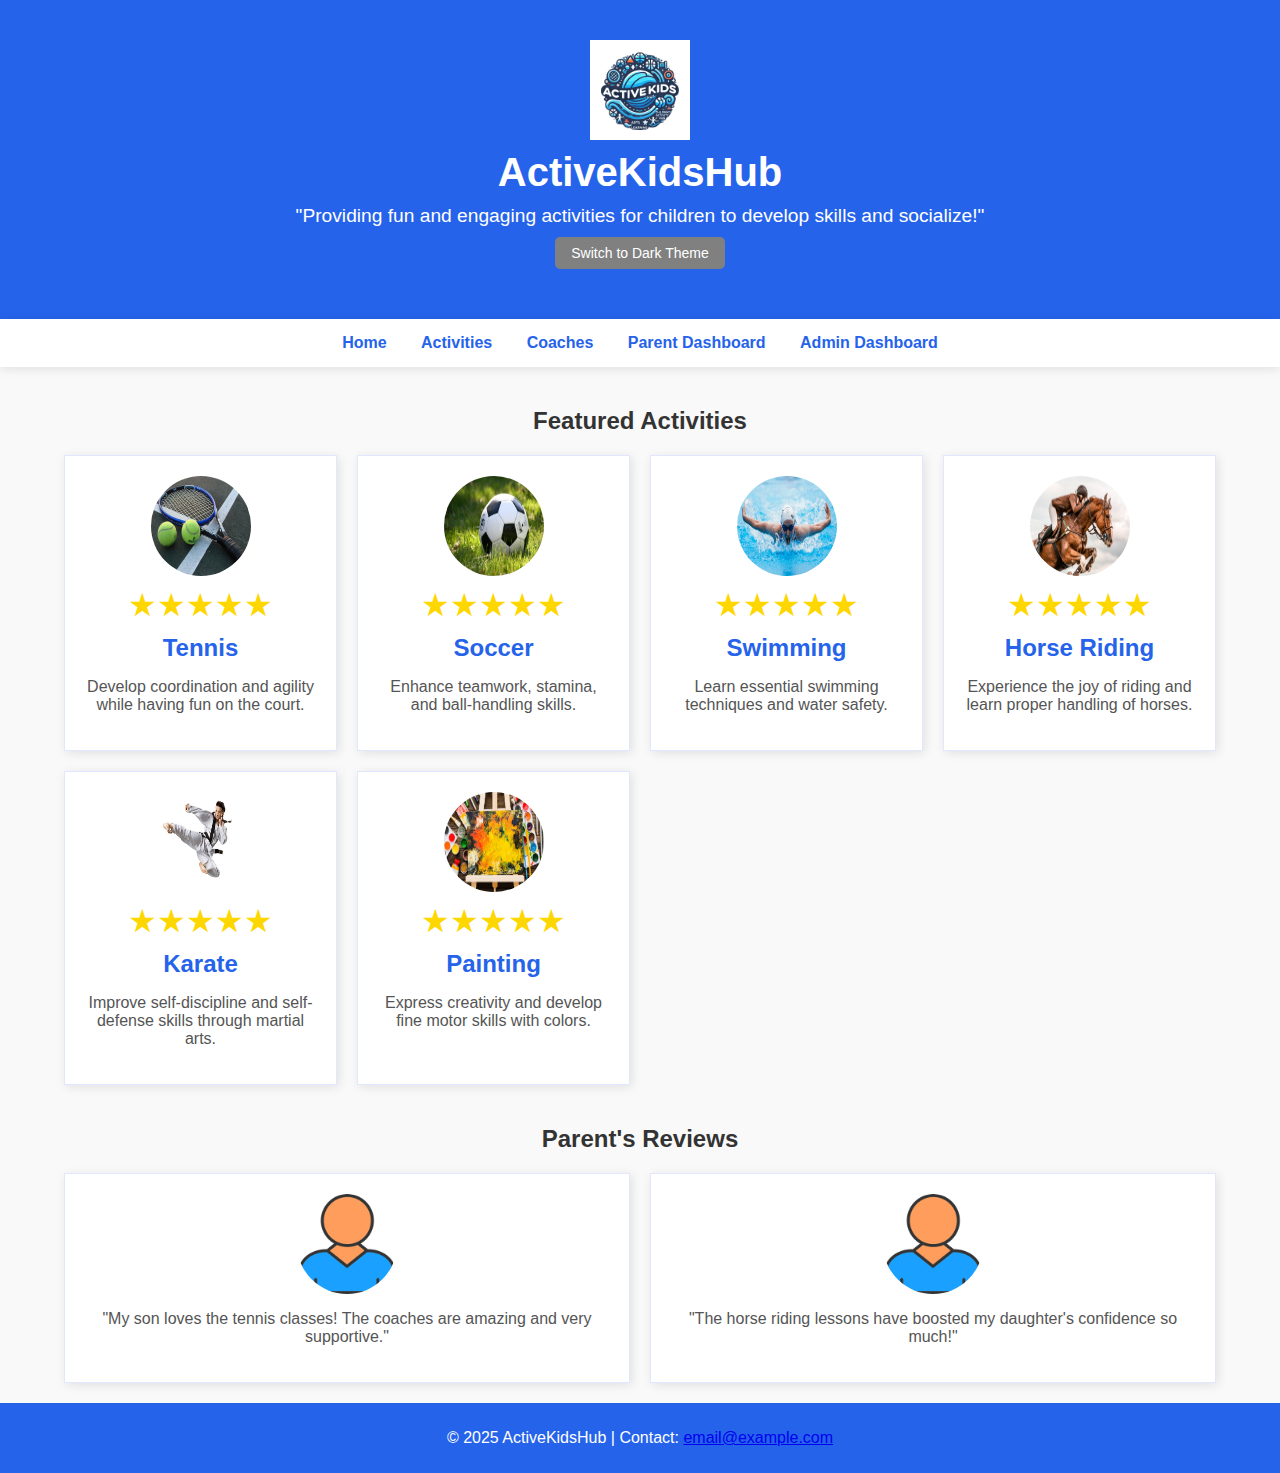
<file: index.html>
<!DOCTYPE>
<html >
<head>
    <meta charset="UTF-8">
    <meta name="viewport" content="width=device-width, initial-scale=1.0">
    <title>ActiveKidsHub</title>
   <link rel="stylesheet" href="styles.css">
</head>
<body>
    <div class="header">
        <img src="logo.png" alt="ActiveKidsHub Logo">
        <h1>ActiveKidsHub</h1>
        <p>"Providing fun and engaging activities for children to develop skills and socialize!"</p>
		<button id="themebutton"  onclick="toggleTheme()">Customize Theme</button>
    </div>

    <div class= "nav">
            
                <a href="index.html">Home</a>
                <a href="activites.html">Activities</a>
                <a href="coaches.html">Coaches</a>
                <a href="parent dashboard.html">Parent Dashboard</a>
                <a href="administrator.html">Admin Dashboard</a>
            
        </div>
    <div class="container">
        <section class="activities-i">
            <h2>Featured Activities</h2>
            <div class="grid">
                <div class="card">
                    <img src="tennis.jpg" alt="Tennis">
                    <div class="stars">★★★★★</div>
                    <h3>Tennis</h3>
                    <p>Develop coordination and agility while having fun on the court.</p>
                </div>
                <div class="card">
                    <img src="soccer.jpg" alt="Soccer">
                    <div class="stars">★★★★★</div>
                    <h3>Soccer</h3>
                    <p>Enhance teamwork, stamina, and ball-handling skills.</p>
                </div>
                <div class="card">
                    <img src="swimming.jpg" alt="Swimming">
                    <div class="stars">★★★★★</div>
                    <h3>Swimming</h3>
                    <p>Learn essential swimming techniques and water safety.</p>
                </div>
                <div class="card">
                    <img src="horse_riding.jpg" alt="Horse Riding">
                    <div class="stars">★★★★★</div>
                    <h3>Horse Riding</h3>
                    <p>Experience the joy of riding and learn proper handling of horses.</p>
                </div>
                <div class="card">
                    <img src="karate.jpg" alt="Karate">
                    <div class="stars">★★★★★</div>
                    <h3>Karate</h3>
                    <p>Improve self-discipline and self-defense skills through martial arts.</p>
                </div>
                <div class="card">
                    <img src="painting.jpg" alt="Painting">
                    <div class="stars">★★★★★</div>
                    <h3>Painting</h3>
                    <p>Express creativity and develop fine motor skills with colors.</p>
                </div>
            </div>
        </section>
        
        <section class="reviews">
            <h2>Parent's Reviews</h2>
            <div class="grid">
                <div class="card">
                    <img src="parent1.png" alt="Parent Review 1">
                    <p>"My son loves the tennis classes! The coaches are amazing and very supportive."</p>
                </div>
                <div class="card">
                    <img src="parent1.png" alt="Parent Review 2">
                    <p>"The horse riding lessons have boosted my daughter's confidence so much!"</p>
                </div>
            </div>
        </section>
    </div>
    
   <footer>
        <p>&copy; 2025 ActiveKidsHub | Contact: <a href="mailto:email@example.com">email@example.com</a></p>
    </footer>
<script src="home.js"></script>
<script src="theme.js" defer></script>
</body>
</html>
</file>
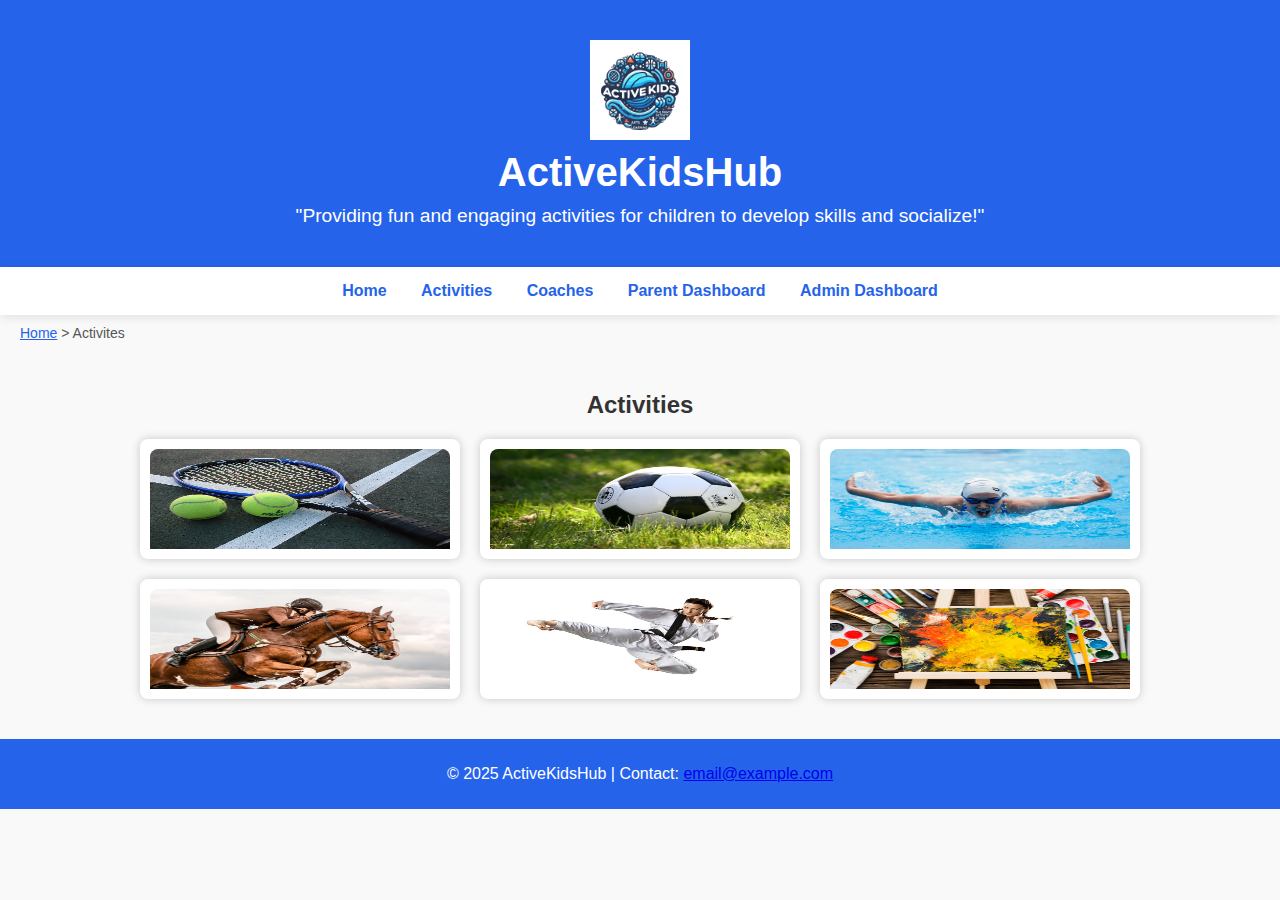
<file: activites.html>
<!DOCTYPE>
<html>
<head>
    <meta charset="UTF-8">
    <meta name="viewport" content="width=device-width, initial-scale=1.0">
    <title>Activities</title>
    <link rel="stylesheet" href="styles.css">
</head>
<body>
<script src="theme.js"></script>
    <div class="header">
	<img src="logo.png" alt="logo" , width= 120xp, highet= 120xp>
        <h1>ActiveKidsHub</h1>
		<p>"Providing fun and engaging activities for children to develop skills and socialize!"</p>
		</div>
        <div class= "nav">
            
                <a href="index.html" accesskey="h" title="Alt+H">Home</a>
                <a href="activites.html" accesskey="a" title="Alt+A">Activities</a>
                <a href="coaches.html" accesskey="c" title="Alt+C">Coaches</a>
                <a href="parent dashboard.html" accesskey="p" title="Alt+P">Parent Dashboard</a>
                <a href="administrator.html" accesskey="m" title="Alt+M" >Admin Dashboard</a>
            
        </div>
  
  <div class="breadcrumb">
        <a href="index.html">Home</a> > Activites
    </div>
    
    
    <main>
        <h2>Activities</h2>
        <div class="activities-container">
            <div class="activity" id="tennis">
			    <img src="tennis.jpg" alt="Tennis" class="activity-img">
                <div class="activity-info">
                    <h3>Tennis</h3>
					<p><strong>prerequirement:</strong> none.</p>
                    <p><strong>age:</strong> 8-12 years old</p>
                    <p><strong>skill level:</strong> beginner </p>
					<p><strong>objectives:</strong> improve agility, coordination, and basic tennis techniques.</p>
                    <p><strong>Description:</strong> Learn the basics of tennis and improve hand-eye coordination.</p>
                    <p><strong>Schedule:</strong> Sunday & Wednesday, 4:00 PM - 5:00 PM</p>
                    <p><strong>Coach:</strong> Ahmed Mohammed</p>
                </div>
            </div>
            <div class="activity" id="soccer">
			<img src="soccer.jpg" alt="Soccer" class="activity-img">
                <div class="activity-info">
                    <h3>Soccer</h3>
					<p><strong>prerequirement:</strong> basic running skills.</p>
                    <p><strong>age:</strong> 5-14 years old</p>
                    <p><strong>skill level:</strong> all levels </p>
					<p><strong>objectives:</strong> Develop stamina, ball control, and team coordination.</p>
                    <p><strong>Description:</strong> Develop teamwork and soccer skills in a fun environment.</p>
                    <p><strong>Schedule:</strong> Monday & Wednesday, 5:00 PM - 6:00 PM</p>
                    <p><strong>Coach:</strong> Abdullah Al-Mutairi</p>
                </div>
            </div>
            <div class="activity" id="swimming">
			<img src="swimming.jpg" alt="Swimming" class="activity-img">
                <div class="activity-info">
                    <h3>Swimming</h3>
					<p><strong>prerequirement:</strong> none.</p>
                    <p><strong>age:</strong> all levels</p>
                    <p><strong>skill level:</strong> all levels </p>
					<p><strong>objectives:</strong>  Enhance swimming endurance, technique, and confidence in water.</p>
                    <p><strong>Description:</strong> Learn to swim and improve water confidence and safety skills.</p>
                    <p><strong>Schedule:</strong> Tuesday & Thursday, 3:00 PM - 4:00 PM</p>
                    <p><strong>Coach:</strong> Khaled Abdulaziz</p>
                </div>
            </div>
            <div class="activity" id="horse-riding">
		    <img src="horse_riding.jpg" alt="Horse-riding" class="activity-img">
                <div class="activity-info">
                    <h3>Horse Riding</h3>
					<p><strong>prerequirement:</strong> none.</p>
                    <p><strong>age:</strong> 8+</p>
                    <p><strong>skill level:</strong> beginner </p>
					<p><strong>objectives:</strong>  E Improve balance, confidence, and horse-riding skills..</p>
                    <p><strong>Description:</strong> Experience horse riding and learn basic riding techniques.</p>
                    <p><strong>Schedule:</strong> Friday & Sunday, 4:00 PM - 5:00 PM</p>
                    <p><strong>Coach:</strong> Noa Al-Dosari</p>
                </div>
            </div>
            <div class="activity" id="karate">
				<img src="karate.jpg" alt="karate" class="activity-img">
                <div class="activity-info">
                    <h3>Karate</h3>
					<p><strong>prerequirement:</strong> none.</p>
                    <p><strong>age:</strong> 6+</p>
                    <p><strong>skill level:</strong> beginner- intermedite </p>
					<p><strong>objectives:</strong>  Develop self-discipline, strength, and self-defense skills.</p>
                    <p><strong>Description:</strong> Learn self-defense techniques and improve physical fitness.</p>
                    <p><strong>Schedule:</strong> Sunday & Monday, 6:00 PM - 7:00 PM</p>
                    <p><strong>Coach:</strong> Fahad Al-Shammari</p>
                </div>
            </div>
            <div class="activity" id="painting">
				<img src="painting.jpg" alt="painting" class="activity-img">
                <div class="activity-info">
                    <h3>Painting</h3>
					<p><strong>prerequirement:</strong> none.</p>
                    <p><strong>age:</strong> 6-12 years old</p>
                    <p><strong>skill level:</strong> all levels</p>
					<p><strong>objectives:</strong>  Enhance artistic skills, creativity, and self-expression.</p>
                    <p><strong>Description:</strong> Explore creativity through different painting techniques.</p>
                    <p><strong>Schedule:</strong> Tuesday & Thursday, 5:00 PM - 6:00 PM</p>
                    <p><strong>Coach:</strong> Sara Al-Dabibi</p>
                </div>
            </div>
        </div>
       
    </main>
    
    <footer>
        <p>&copy; 2025 ActiveKidsHub | Contact: <a href="mailto:email@example.com">email@example.com</a></p>
    </footer>
</body>
</html>
</file>
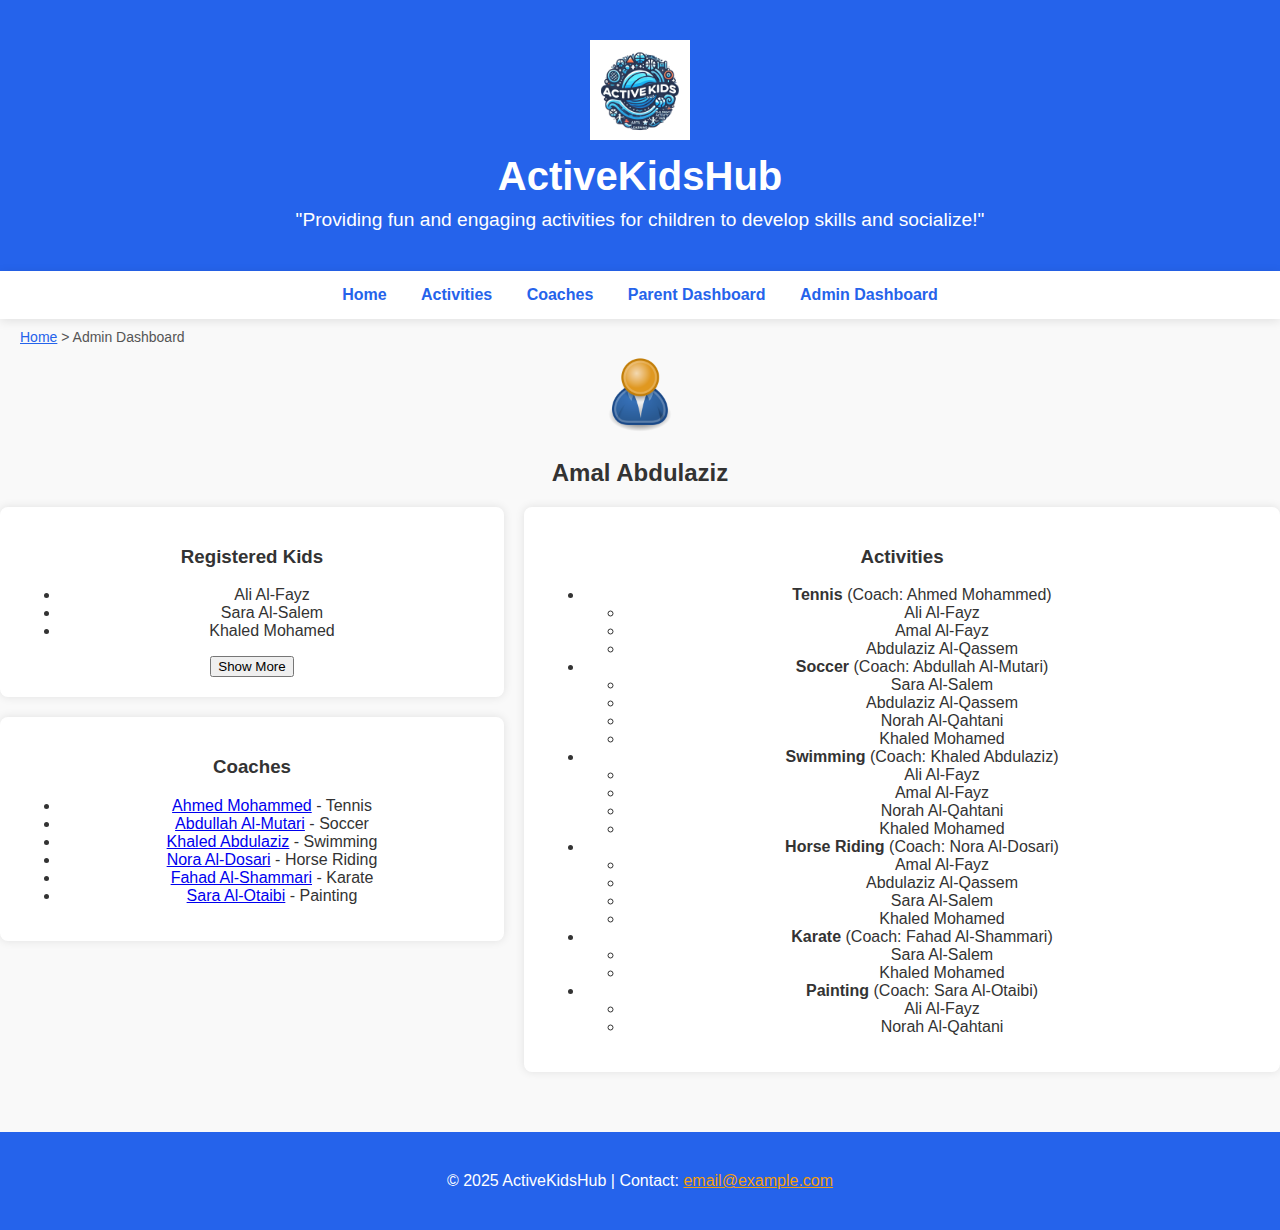
<file: administrator.html>
<!DOCTYPE html>
<html>
<head>
    <meta charset="UTF-8">
    <meta name="viewport" content="width=device-width, initial-scale=1.0">
    <title>Admin Dashboard</title>
    <link rel="stylesheet" href="styles.css">
</head>
<body>
    <div class="header">
        <img src="logo.png" alt="ActiveKidsHub Logo">
        <h1>ActiveKidsHub</h1>
        <p>"Providing fun and engaging activities for children to develop skills and socialize!"</p>
    </div>
    
    <div class= "nav">
            
                <a href="index.html" accesskey="h" title="Alt+H">Home</a>
                <a href="activites.html" accesskey="a" title="Alt+A">Activities</a>
                <a href="coaches.html" accesskey="c" title="Alt+C">Coaches</a>
                <a href="parent dashboard.html" accesskey="p" title="Alt+P">Parent Dashboard</a>
                <a href="administrator.html" accesskey="m" title="Alt+M" >Admin Dashboard</a>
            
        </div>
    <div class="breadcrumb">
          <a href="index.html">Home</a> > Admin Dashboard
      </div>

<div class="admin-info">
                <img src="User_icon.png" alt="Admin Icon" class="profile-pic">
                <h2>Amal Abdulaziz</h2>
            </div>
        <div class="contain">
            <div class="left">
            <div class="box">
                <h3>Registered Kids</h3>
                <ul id="kids-list">
    <li>Ali Al-Fayz</li>
    <li>Sara Al-Salem</li>
    <li>Khaled Mohamed</li>
    <li class="hidden-kid">Norah Al-Qahtani</li>
    <li class="hidden-kid">Amal Al-Fayz</li>
    <li class="hidden-kid">Abdulaziz Al-Qassem</li>
</ul>
<button id="show-more-kids">Show More</button>

            </div>
            <div class="box">
                <h3>Coaches</h3>
                <ul>
                    <li><a href="schedule1.html">Ahmed Mohammed</a> - Tennis</li>
                    <li><a href="schedule2.html">Abdullah Al-Mutari</a> - Soccer</li>
                    <li><a href="#">Khaled Abdulaziz</a> - Swimming</li>
                    <li><a href="#">Nora Al-Dosari</a> - Horse Riding</li>
                    <li><a href="#">Fahad Al-Shammari</a> - Karate</li>
                    <li><a href="#">Sara Al-Otaibi</a> - Painting</li>
                </ul>
            </div>
        
</div>
<div class = "right">
<div class="box">
    <h3>Activities</h3>
    <div class="activity-list">
        <ul>
            <li>
                <strong>Tennis</strong> (Coach: Ahmed Mohammed)
                <ul>
                    <li>Ali Al-Fayz</li>
                    <li>Amal Al-Fayz</li>
                    <li>Abdulaziz Al-Qassem</li>
                </ul>
            </li>
            <li>
                <strong>Soccer</strong> (Coach: Abdullah Al-Mutari)
                <ul>
                    <li>Sara Al-Salem</li>
                    <li>Abdulaziz Al-Qassem</li>
                    <li>Norah Al-Qahtani</li>
                    <li>Khaled Mohamed</li>
                </ul>
            </li>
            <li>
                <strong>Swimming</strong> (Coach: Khaled Abdulaziz)
                <ul>
                    <li>Ali Al-Fayz</li>
                    <li>Amal Al-Fayz</li>
                    <li>Norah Al-Qahtani</li>
                    <li>Khaled Mohamed</li>
                </ul>
            </li>
            <li>
                <strong>Horse Riding</strong> (Coach: Nora Al-Dosari)
                <ul>
                    <li>Amal Al-Fayz</li>
                    <li>Abdulaziz Al-Qassem</li>
                    <li>Sara Al-Salem</li>
                    <li>Khaled Mohamed</li>
                </ul>
            </li>
            <li>
                <strong>Karate</strong> (Coach: Fahad Al-Shammari)
                <ul>
                    <li>Sara Al-Salem</li>
                    <li>Khaled Mohamed</li>
                </ul>
            </li>
            <li>
                <strong>Painting</strong> (Coach: Sara Al-Otaibi)
                <ul>
                    <li>Ali Al-Fayz</li>
                    <li>Norah Al-Qahtani</li>
                </ul>
            </li>
        </ul>
    </div>
	</div>
</div>
</div>

    <footer class="footer">
        <p>&copy; 2025 ActiveKidsHub | Contact: <a href="mailto:email@example.com">email@example.com</a></p>
    </footer>
	<script>
document.addEventListener('DOMContentLoaded', function () {
  const moreBtn = document.getElementById('show-more-kids');
  const hiddenKids = document.querySelectorAll('#kids-list .hidden-kid');

  // Handle show more click
  if (moreBtn) {
    moreBtn.addEventListener('click', function () {
      hiddenKids.forEach(kid => kid.style.display = 'list-item');
      moreBtn.style.display = 'none';
    });
  }

  // ✅ Re-hide kids if window is resized
  window.addEventListener('resize', function () {
    if (moreBtn && moreBtn.style.display !== 'none') {
      hiddenKids.forEach(kid => {
        kid.style.display = 'none';
      });
    }
  });
});
</script>

<script src="theme.js" ></script>
</body>
</html>
</file>
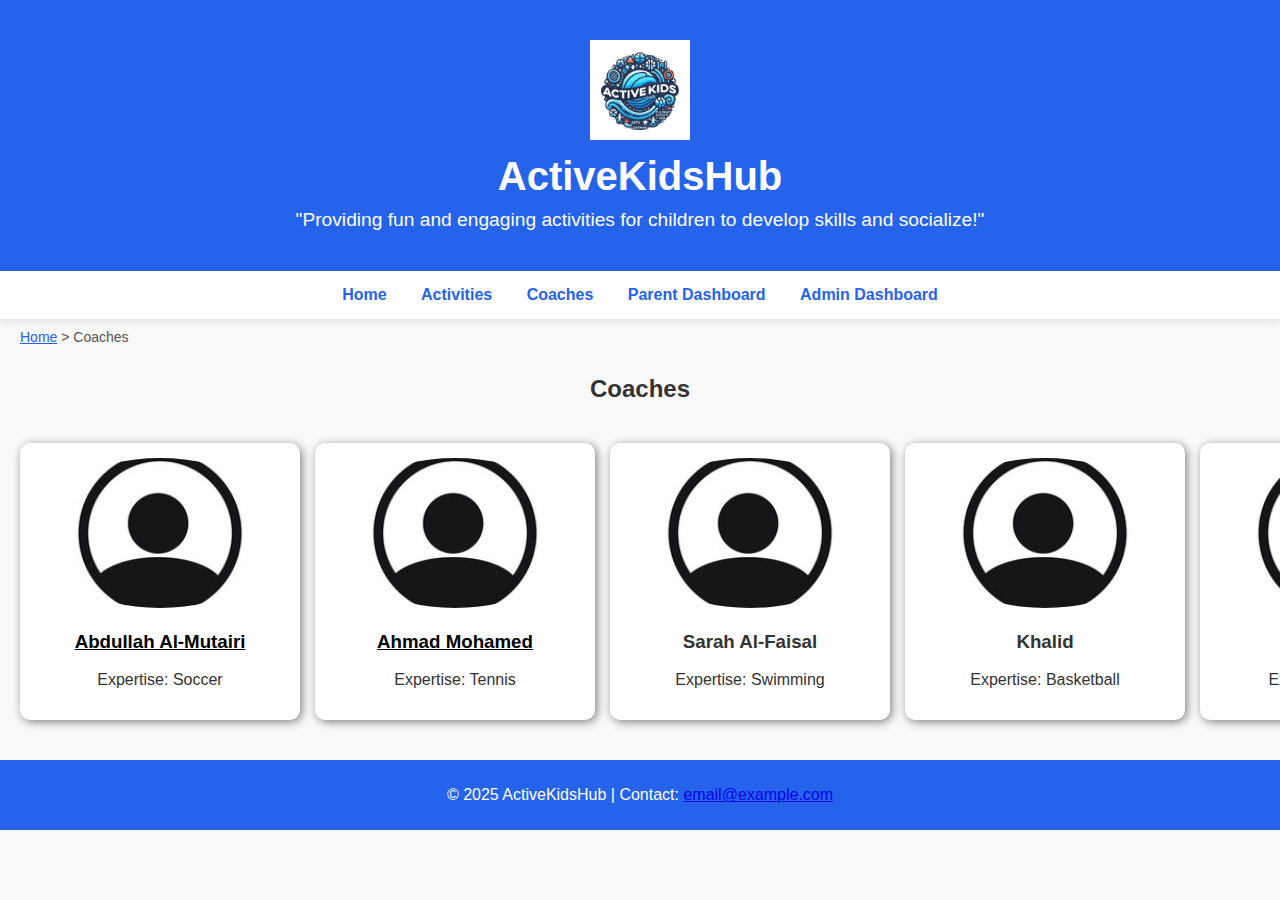
<file: coaches.html>
<!DOCTYPE html>
<html lang="en">
<head>
    <meta charset="UTF-8">
    <meta name="viewport" content="width=device-width, initial-scale=1.0">
    <title>Coaches</title>
    <link rel="stylesheet" href="styles.css">
</head>
<body>
<script src="theme.js"></script>
 <div class="header">
	<img src="logo.png" alt="logo" , width= 120xp, highet= 120xp>
        <h1>ActiveKidsHub</h1>
		<p>"Providing fun and engaging activities for children to develop skills and socialize!"</p>
		</div>
        <div class= "nav">
            
                <a href="index.html" accesskey="h" title="Alt+H">Home</a>
                <a href="activites.html" accesskey="a" title="Alt+A">Activities</a>
                <a href="coaches.html" accesskey="c" title="Alt+C">Coaches</a>
                <a href="parent dashboard.html" accesskey="p" title="Alt+P">Parent Dashboard</a>
                <a href="administrator.html" accesskey="m" title="Alt+M" >Admin Dashboard</a>
            
        </div>
  
  <div class="breadcrumb">
        <a href="index.html">Home</a> > Coaches
    </div>

    <h2 class="centered">Coaches</h2>

    <div class="coaches-container">
        <div class="coach-card">
            <a href = "schedule2.html"> <img src="user.jpg" alt="Coach 1">
            <h3>Abdullah Al-Mutairi</h3> </a>
            <p>Expertise: Soccer</p>
        </div>
		
        <div class="coach-card">
            <a href = "schedule1.html"> <img src="user.jpg" alt="Coach 2">
            <h3>Ahmad Mohamed</h3> </a>
            <p>Expertise: Tennis</p>
        </div> 
        <div class="coach-card">
            <img src="user.jpg" alt="Coach 3">
            <h3>Sarah Al-Faisal</h3>
            <p>Expertise: Swimming</p>
        </div>
        <div class="coach-card">
            <img src="user.jpg" alt="Coach 4">
            <h3>Khalid</h3>
            <p>Expertise: Basketball</p>
        </div>
        <div class="coach-card">
            <img src="user.jpg" alt="Coach 5">
            <h3>Fatima</h3>
            <p>Expertise: Volleyball</p>
        </div>
        <div class="coach-card">
            <img src="user.jpg" alt="Coach 6">
            <h3>Aisha</h3>
            <p>Expertise: Running</p>
        </div>
    </div>
 <footer>
        <p>&copy; 2025 ActiveKidsHub | Contact: <a href="mailto:email@example.com">email@example.com</a></p>
    </footer>

</body>
</html>
</file>
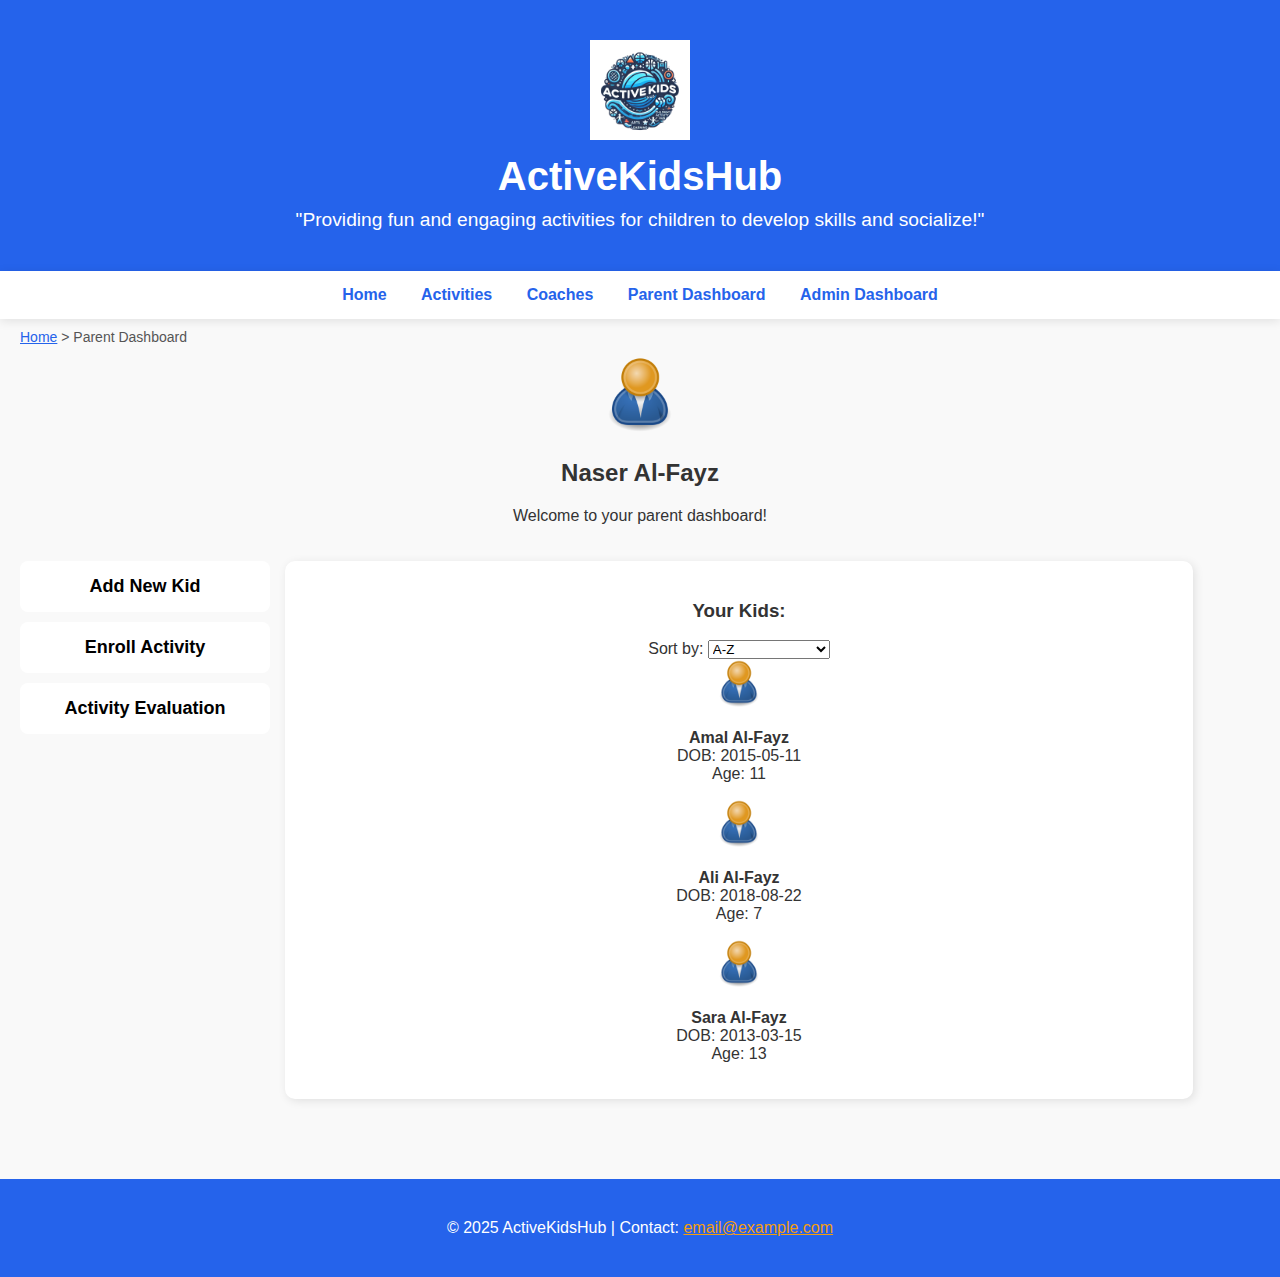
<file: parent dashboard.html>
<!DOCTYPE html>
<html lang="en">
<head>
  <meta charset="UTF-8" />
  <meta name="viewport" content="width=device-width, initial-scale=1.0"/>
  <title>Parent Dashboard - ActiveKidsHub</title>
  <link rel="stylesheet" href="styles.css" />
</head>
<body>
<script src="theme.js"></script>
  <div class="header">
    <img src="logo.png" alt="ActiveKidsHub Logo" width="120px" height="120px" />
    <h1>ActiveKidsHub</h1>
    <p>"Providing fun and engaging activities for children to develop skills and socialize!"</p>
  </div>

  <div class="nav">
    <a href="index.html" accesskey="h" title="Alt+H">Home</a>
                <a href="activites.html" accesskey="a" title="Alt+A">Activities</a>
                <a href="coaches.html" accesskey="c" title="Alt+C">Coaches</a>
                <a href="parent dashboard.html" accesskey="p" title="Alt+P">Parent Dashboard</a>
                <a href="administrator.html" accesskey="m" title="Alt+M" >Admin Dashboard</a>
  </div>

  <div class="breadcrumb">
    <span><a href="index.html">Home</a> > Parent Dashboard</span>
  </div>

  <div>
    <img src="User_icon.png" alt="Parent Icon" class="profile-pic" />
    <h2>Naser Al-Fayz</h2>
    <p>Welcome to your parent dashboard!</p>
  </div>

  <div class="dashboard-container">
    <div class="buttons-container">
      <a href="register.html"><button class="button">Add New Kid</button></a>
      <a href="enroll activity.html"><button class="button">Enroll Activity</button></a>
      <a href="rating.html"><button class="button">Activity Evaluation</button></a>
    </div>

    <div class="kids-list">
      <h3>Your Kids:</h3>
      <label for="sort-kids">Sort by:</label>
      <select id="sort-kids">
        <optgroup label="Sort by Name">
          <option value="name-asc">A-Z</option>
          <option value="name-desc">Z-A</option>
        </optgroup>
        <optgroup label="Sort by Age">
          <option value="age-youngest">Youngest First</option>
          <option value="age-oldest">Oldest First</option>
        </optgroup>
      </select>
      <div id="kids-container"></div>
    </div>
  </div>

  <footer class="footer">
    <p>© 2025 ActiveKidsHub | Contact: <a href="mailto:email@example.com">email@example.com</a></p>
  </footer>

<script>
  const defaultKids = [
    { name: "Amal Al-Fayz", dob: "2015-05-11" },
    { name: "Ali Al-Fayz", dob: "2018-08-22" },
    { name: "Sara Al-Fayz", dob: "2013-03-15" }
  ];

  function getAge(dob) {
    const birthDate = new Date(dob);
    const today = new Date();
    let age = today.getFullYear() - birthDate.getFullYear();
    const m = today.getMonth() - birthDate.getMonth();
    if (m < 0 || (m === 0 && today.getDate() < birthDate.getDate())) {
      age--;
    }
    return age;
  }

  function loadKids() {
    let kids = JSON.parse(localStorage.getItem("kids") || '[]');
    // Merge default kids with registered kids, avoiding duplicates by name
    const mergedKids = [...defaultKids];
    kids.forEach(kid => {
        if (!mergedKids.some(existingKid => existingKid.name === kid.name)) {
            mergedKids.push(kid);
        }
    });
    // Save merged list back to localStorage
    localStorage.setItem("kids", JSON.stringify(mergedKids));
    return mergedKids;
  }

  function displayKids(kids) {
    const container = document.getElementById("kids-container");
    container.innerHTML = "";
    if (kids.length === 0) {
        container.innerHTML = "<p>No kids registered yet.</p>";
        return;
    }
    kids.forEach((kid) => {
        const age = kid.dob ? getAge(kid.dob) : "Unknown";
        container.innerHTML += `
            <div class="kid">
                <img src="User_icon.png" alt="Kid Icon" class="small-icon">
                <p><strong>${kid.name}</strong><br>DOB: ${kid.dob || "Not provided"}<br>Age: ${age}</p>
            </div>
        `;
    });
  }

  function sortKids(kids, criteria) {
    const kidsWithDob = kids.map(kid => ({
        ...kid,
        dob: kid.dob || "1900-01-01" // Default for sorting if DOB is missing
    }));
    switch (criteria) {
        case "name-asc":
            return kids.sort((a, b) => a.name.localeCompare(b.name));
        case "name-desc":
            return kids.sort((a, b) => b.name.localeCompare(b.name));
        case "age-youngest":
            return kidsWithDob.sort((a, b) => new Date(b.dob) - new Date(a.dob));
        case "age-oldest":
            return kidsWithDob.sort((a, b) => new Date(a.dob) - new Date(b.dob));
        default:
            return kids;
    }
  }

  document.addEventListener("DOMContentLoaded", () => {
    let kids = loadKids();
    displayKids(kids);
    document.getElementById("sort-kids").addEventListener("change", (e) => {
        const sorted = sortKids([...kids], e.target.value);
        displayKids(sorted);
    });
  });
</script>

</body>
</html>
</file>
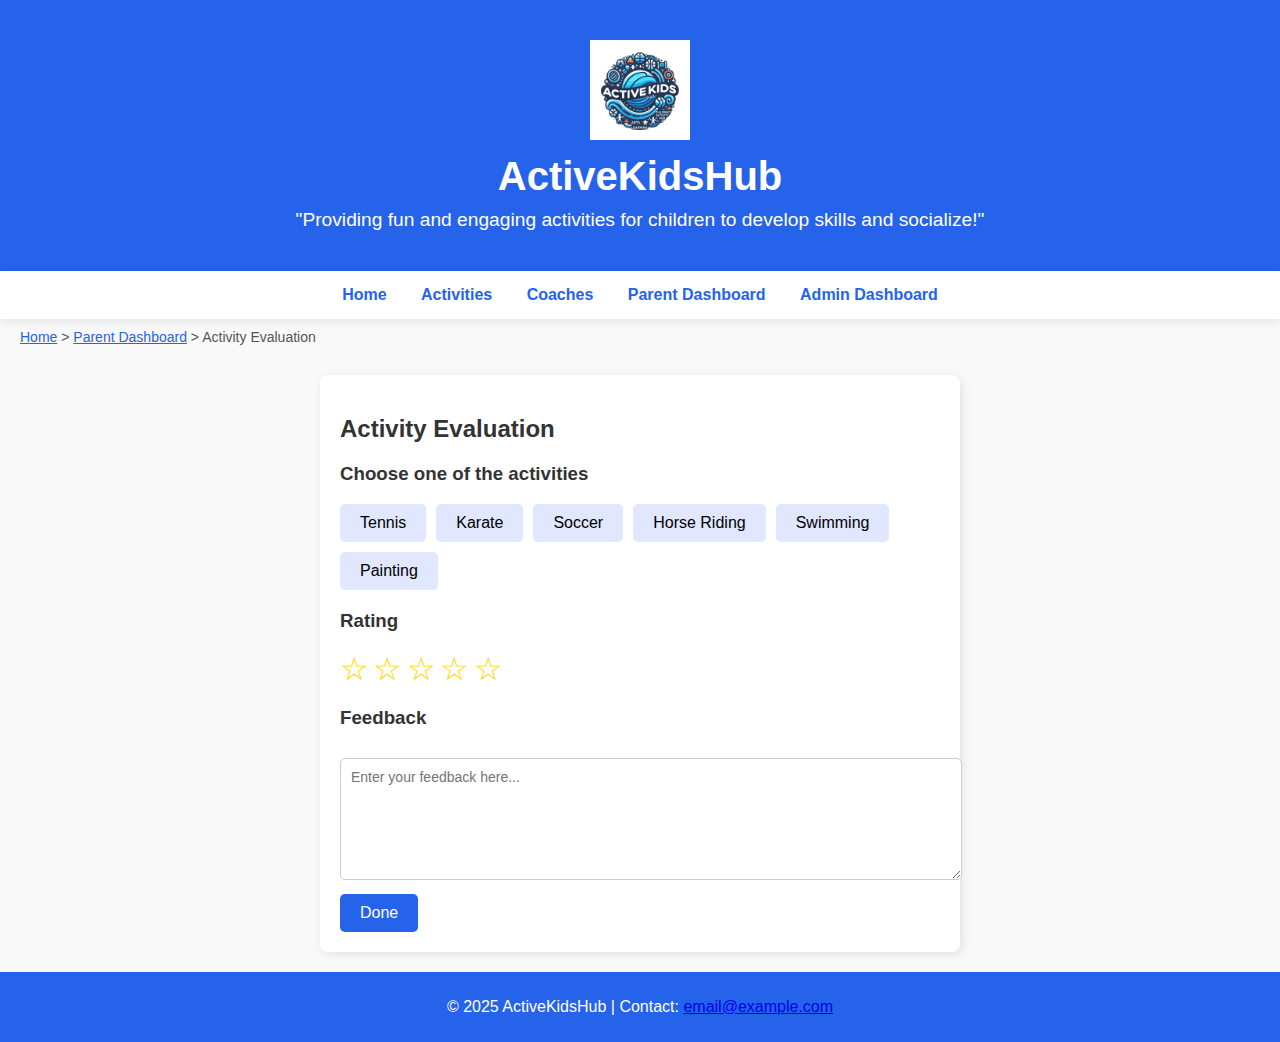
<file: rating.html>
<!DOCTYPE html>
<html lang="en">
<head>
    <meta charset="UTF-8">
    <meta name="viewport" content="width=device-width, initial-scale=1.0">
    <title>Activity Evaluation</title>
    <link rel="stylesheet" href="styles.css">
    
</head>
<body>
    <div class="header">
        <img src="logo.png" alt="Logo">
        <h1>ActiveKidsHub</h1>
        <p>"Providing fun and engaging activities for children to develop skills and socialize!"</p>
    </div>
    <div class="nav">
        <a href="index.html">Home</a>
        <a href="activites.html">Activities</a>
        <a href="coaches.html">Coaches</a>
        <a href="parent dashboard.html">Parent Dashboard</a>
        <a href="administrator.html">Admin Dashboard</a>
    </div>
    <div class="breadcrumb">
        <a href="index.html">Home</a> > <a href="parent dashboard.html">Parent Dashboard</a> > Activity Evaluation
    </div>
    
    <div class="container-rating">
        <h2>Activity Evaluation</h2>
        <h3>Choose one of the activities</h3>
        <div class="activities" id="activityButtons">
            <button class="activity-button">Tennis</button>
            <button class="activity-button">Karate</button>
            <button class="activity-button">Soccer</button>
            <button class="activity-button">Horse Riding</button>
            <button class="activity-button">Swimming</button>
            <button class="activity-button">Painting</button>
        </div>
        
        <h3>Rating</h3>
        <div id="ratingStars">
            <span class="stars">☆</span>
            <span class="stars">☆</span>
            <span class="stars">☆</span>
            <span class="stars">☆</span>
            <span class="stars">☆</span>
        </div>
        
        <h3>Feedback</h3>
        <form action="rating.html">
        <textarea placeholder="Enter your feedback here..."></textarea>
        <br>
        <button class="submit-button">Done</button>
    </form>
    </div>
     <footer>
        <p>&copy; 2025 ActiveKidsHub | Contact: <a href="mailto:email@example.com">email@example.com</a></p>
    </footer>
    <script src="evaluation.js"></script>

   </body>
</html>
</file>
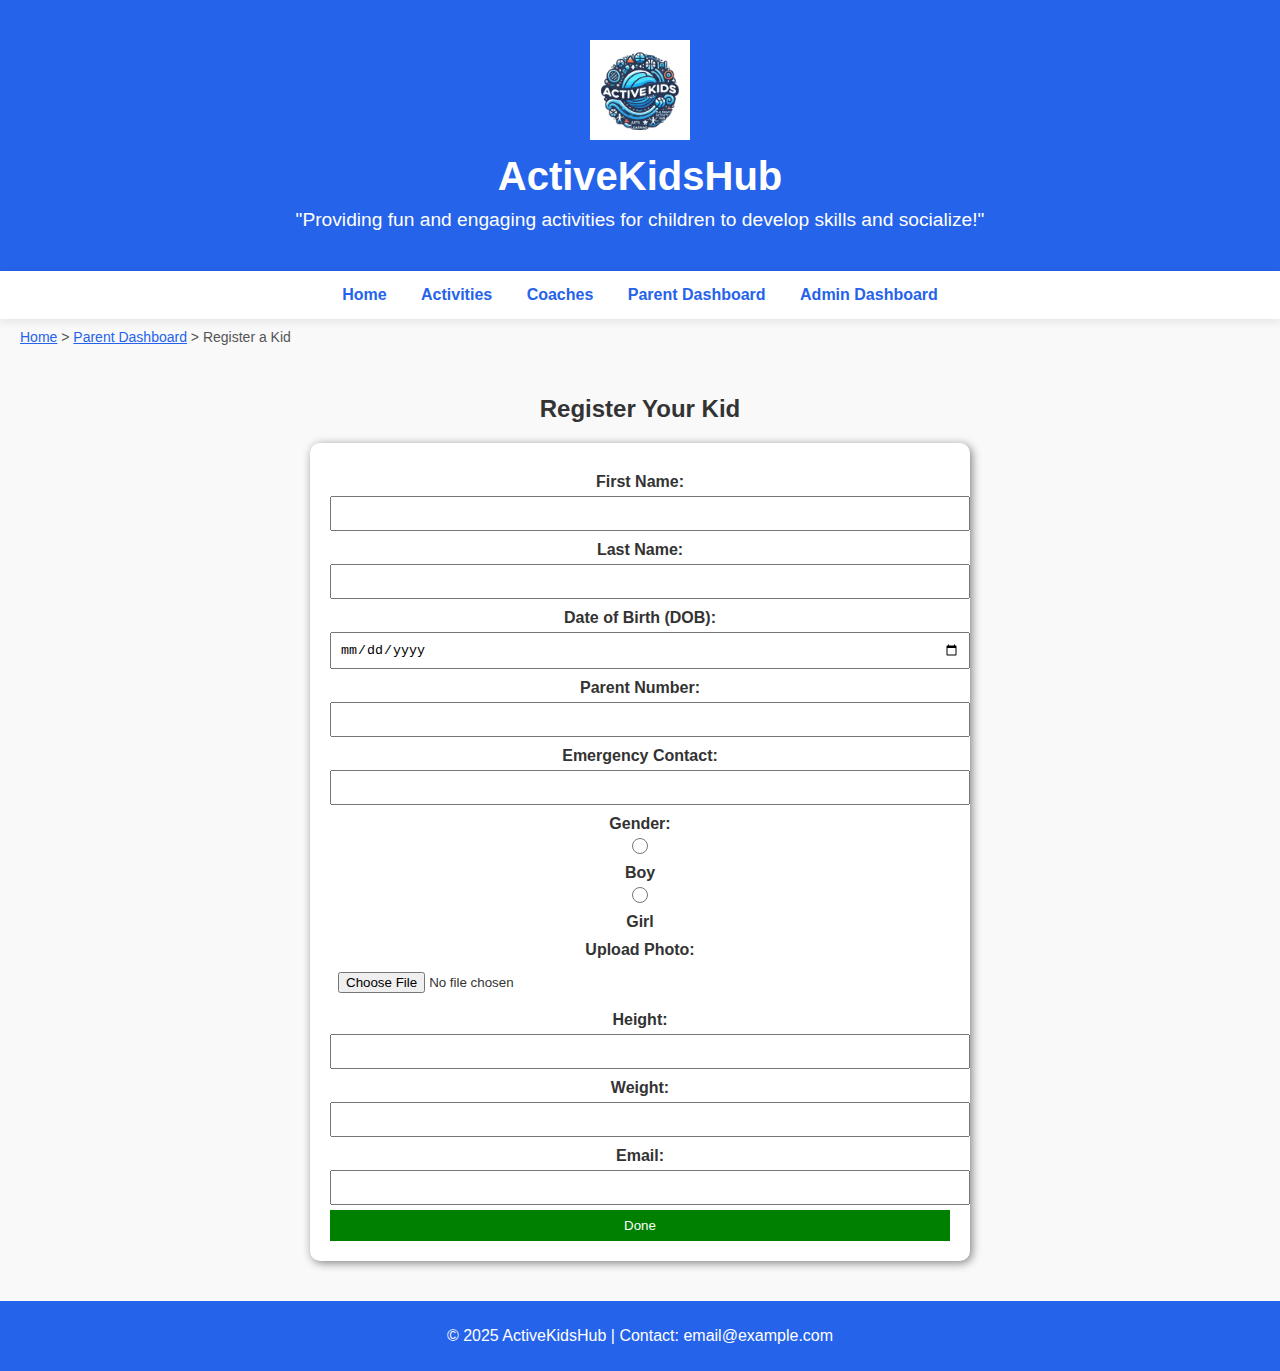
<file: register.html>
<!DOCTYPE html>
<html lang="en">
<head>
    <meta charset="UTF-8">
    <meta name="viewport" content="width=device-width, initial-scale=1.0">
    <title>Register a Kid - ActiveKidsHub</title>
    <link rel="stylesheet" href="styles.css">
</head>
<body>
<script src="theme.js"></script>
    <div class="header">
        <img src="logo.png" alt="logo" width="120px" height="120px">
        <h1>ActiveKidsHub</h1>
        <p>"Providing fun and engaging activities for children to develop skills and socialize!"</p>
    </div>
    <div class="nav">
        <a href="index.html" accesskey="h" title="Alt+H">Home</a>
                <a href="activites.html" accesskey="a" title="Alt+A">Activities</a>
                <a href="coaches.html" accesskey="c" title="Alt+C">Coaches</a>
                <a href="parent dashboard.html" accesskey="p" title="Alt+P">Parent Dashboard</a>
                <a href="administrator.html" accesskey="m" title="Alt+M" >Admin Dashboard</a>
    </div>
    <div class="breadcrumb">
        <span><a href="index.html">Home</a> > <a href="parent dashboard.html">Parent Dashboard</a> > Register a Kid</span>
    </div>
    <main>
        <h2 class="centered">Register Your Kid</h2>
        <form class="form-container" id="registerForm" method="POST">
            <label for="first_name">First Name:</label>
            <input type="text" id="first_name" name="first_name" required>
            
            <label for="last_name">Last Name:</label>
            <input type="text" id="last_name" name="last_name" required>
            
            <label for="dob">Date of Birth (DOB):</label>
            <input type="date" id="dob" name="dob" max="2020-12-31" required>
            
            <label for="parent_number">Parent Number:</label>
            <input type="tel" id="parent_number" name="parent_number" pattern="\d{10}" required>
            
            <label for="emergency_contact">Emergency Contact:</label>
            <input type="tel" id="emergency_contact" name="emergency_contact" pattern="\d{10}" required>
            
            <label>Gender:</label>
            <div class="gender-container">
                <input type="radio" id="boy" name="gender" value="boy" required> 
                <label for="boy">Boy</label>
                <input type="radio" id="girl" name="gender" value="girl"> 
                <label for="girl">Girl</label>
            </div>
            
            <label for="photo">Upload Photo:</label>
            <input type="file" id="photo" name="photo" accept="image/*">
            
            <label for="height">Height:</label>
            <input type="text" id="height" name="height">
            
            <label for="weight">Weight:</label>
            <input type="text" id="weight" name="weight">
            
            <label for="email">Email:</label>
            <input type="email" id="email" name="email" required>

            <button type="submit" class="btn-submit">Done</button>
        </form>

        <!-- Success Message (Hidden by Default) -->
        <p id="successMessage" style="display: none; color: green; font-weight: bold;">✅ Registration was successful!</p>
    </main>

    <footer>
        <p>© 2025 ActiveKidsHub | Contact: email@example.com</p>
    </footer>
    <script src="register.js" defer></script>
</body>
</html>
</file>
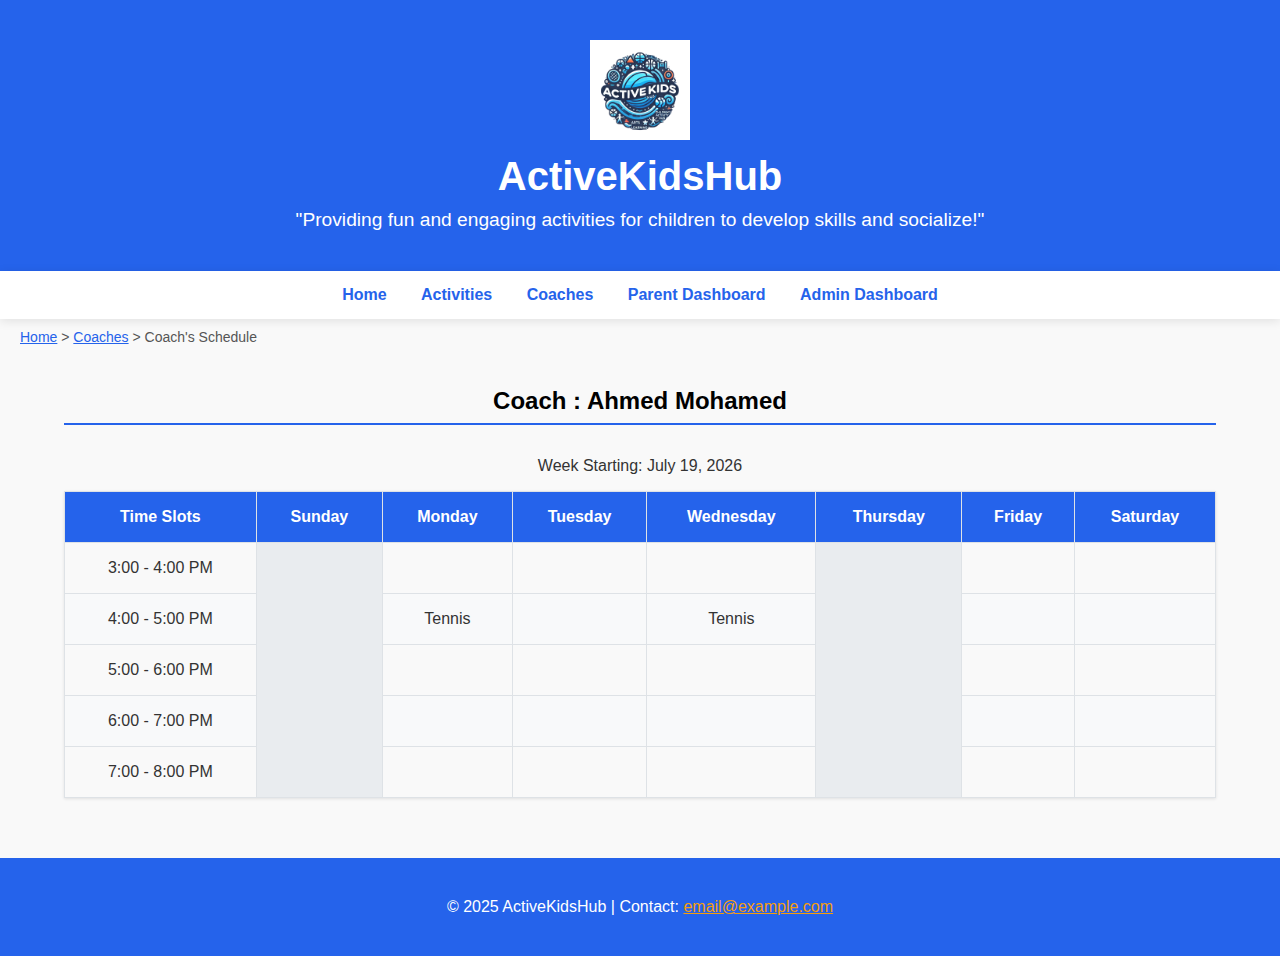
<file: schedule1.html>
<!DOCTYPE html>
<html lang="en">
<head>
    <meta charset="UTF-8">
    <meta name="viewport" content="width=device-width, initial-scale=1.0">
    <title>Coach Schedule</title>
    <link rel="stylesheet" href="styles.css">
</head>
<body>
<script src="theme.js"></script>
    <div class="header">
	<img src="logo.png" alt="logo" , width= 120xp, highet= 120xp>
        <h1>ActiveKidsHub</h1>
		<p>"Providing fun and engaging activities for children to develop skills and socialize!"</p>
		</div>
        <div class= "nav">
            
                <a href="index.html" accesskey="h" title="Alt+H">Home</a>
                <a href="activites.html" accesskey="a" title="Alt+A">Activities</a>
                <a href="coaches.html" accesskey="c" title="Alt+C">Coaches</a>
                <a href="parent dashboard.html" accesskey="p" title="Alt+P">Parent Dashboard</a>
                <a href="administrator.html" accesskey="m" title="Alt+M" >Admin Dashboard</a>
            
        </div>

    <div class="breadcrumb">
        <span><a href="index.html">Home</a> > <a href="coaches.html">Coaches</a> > Coach's Schedule</span>
    </div>

    <div class="container">
        <h2 class="coach-name">Coach : Ahmed Mohamed</h2>

        <p id="week-start-date" class="week-date"></p> <!-- Dynamic date will appear here -->

        <div class="schedule-container">
            <table class="schedule-table">
                <thead>
                    <tr>
                        <th>Time Slots</th>
                        <th>Sunday</th>
                        <th>Monday</th>
                        <th>Tuesday</th>
                        <th>Wednesday</th>
                        <th>Thursday</th>
                        <th>Friday</th>
                        <th>Saturday</th>
                    </tr>
                </thead>
                <tbody>
                    <tr>
                        <td>3:00 - 4:00 PM</td>
                        <td rowspan="5" class="unavailable"></td>
                        <td></td>
                        <td></td>
                        <td></td>
                        <td rowspan="5" class="unavailable"></td>
                        <td></td>
                        <td></td>
                    </tr>
                    <tr>
                        <td>4:00 - 5:00 PM</td>
                        <td>Tennis</td>
                        <td></td>
                        <td>Tennis</td>
                        <td></td>
                        <td></td>
                    </tr>
                    <tr>
                        <td>5:00 - 6:00 PM</td>
                        <td></td>
                        <td></td>
                        <td></td>
                        <td></td>
                        <td></td>
                    </tr>
                    <tr>
                        <td>6:00 - 7:00 PM</td>
                        <td></td>
                        <td></td>
                        <td></td>
                        <td></td>
                        <td></td>
                    </tr>
                    <tr>
                        <td>7:00 - 8:00 PM</td>
                        <td></td>
                        <td></td>
                        <td></td>
                        <td></td>
                        <td></td>
                    </tr>
                </tbody>
            </table>
        </div>
    </div>

    <footer class="footer">
        <p>&copy; 2025 ActiveKidsHub | Contact: <a href="mailto:email@example.com">email@example.com</a></p>
    </footer>

    <script>
        function getWeekStartDate() {
            const today = new Date();
            const day = today.getDay(); // 0 = Sunday
            const sunday = new Date(today);
            sunday.setDate(today.getDate() - day);
            
            const options = { year: 'numeric', month: 'long', day: 'numeric' };
            const formattedDate = sunday.toLocaleDateString('en-US', options);
            
            document.getElementById('week-start-date').textContent = "Week Starting: " + formattedDate;
        }

        window.onload = getWeekStartDate;
    </script>
</body>
</html>
</file>
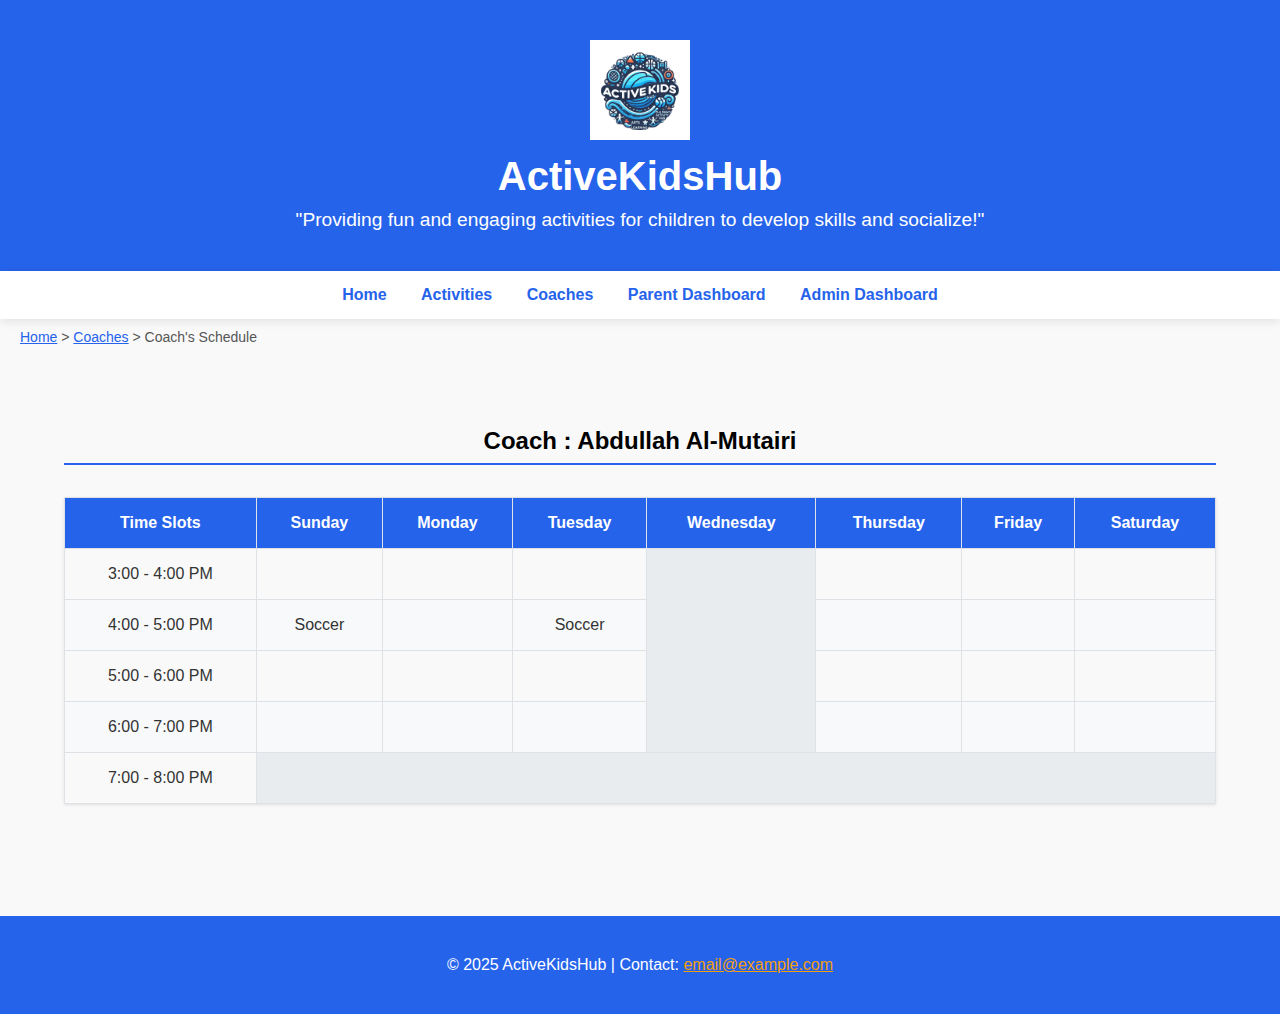
<file: schedule2.html>
<!DOCTYPE html>
<html lang="en">
<head>
    <meta charset="UTF-8">
    <meta name="viewport" content="width=device-width, initial-scale=1.0">
    <title>Coach Schedule</title>
    <link rel="stylesheet" href="styles.css">
</head>
<body>
<script src="theme.js"></script>
    <div class="header">
	<img src="logo.png" alt="logo" , width= 120xp, highet= 120xp>
        <h1>ActiveKidsHub</h1>
		<p>"Providing fun and engaging activities for children to develop skills and socialize!"</p>
		</div>
        <div class= "nav">
            
                <a href="index.html" accesskey="h" title="Alt+H">Home</a>
                <a href="activites.html" accesskey="a" title="Alt+A">Activities</a>
                <a href="coaches.html" accesskey="c" title="Alt+C">Coaches</a>
                <a href="parent dashboard.html" accesskey="p" title="Alt+P">Parent Dashboard</a>
                <a href="administrator.html" accesskey="m" title="Alt+M" >Admin Dashboard</a>
            
        </div>

    <div class="breadcrumb">
        <span><a href="index.html">Home</a> > <a href="coaches.html">Coaches</a> > Coach's Schedule</span>
    </div>

    <main class="container">
        <h2 class="coach-name">Coach : Abdullah Al-Mutairi</h2>

        <div class="schedule-container">
            <table class="schedule-table">
                <thead>
                <tr>
                    <th>Time Slots</th>
                    <th>Sunday</th>
                    <th>Monday</th>
                    <th>Tuesday</th>
                    <th>Wednesday</th>
                    <th>Thursday</th>
                    <th>Friday</th>
                    <th>Saturday</th>
                </tr>
            </thead>
            <tbody>
                <tr>
                    <td>3:00 - 4:00 PM</td>
                    <td></td>
                    <td></td>
                    <td></td>
                    <td rowspan="4" class="unavailable"></td>
                    <td></td>
                    <td></td>
                    <td></td>
                </tr>
                <tr>
                    <td>4:00 - 5:00 PM</td>
                    <td >Soccer</td>
                    <td></td>
                    <td >Soccer</td>
                    <td></td>
                    <td></td>
                    <td></td>
                </tr>
                <tr>
                    <td>5:00 - 6:00 PM</td>
                    <td></td>
                    <td></td>
                    <td></td>
                    <td></td>
                    <td></td>
                    <td></td>
                </tr>
                <tr>
                    <td>6:00 - 7:00 PM</td>
                    <td></td>
                    <td></td>
                    <td></td>
                    <td></td>
                    <td></td>
                    <td></td>
                </tr>
                <tr>
                    <td>7:00 - 8:00 PM</td>
                    <td colspan = "7" class="unavailable"> </td>
                    <!-- <td></td>
                    <td></td>
                    <td></td>
                    <td></td>
                    <td></td>  -->
                </tr>
            </tbody>
            </table>
			
        </div>
    </main>

    <footer class="footer">
        <p>&copy; 2025 ActiveKidsHub | Contact: <a href="mailto:email@example.com">email@example.com</a></p>
    </footer>
</body>
</html>
</file>
<file: styles.css>
body {
    font-family: 'Poppins', Arial, sans-serif;
    margin: 0;
    padding: 0;
    text-align: center;
    background-color: #f9f9f9;
    color: #333;
}
.header {
    background-color: #2563eb;
    padding: 40px 20px;
    color: #ffffff;
}

.breadcrumbs {
    padding: 10px;
    background: #ddd;
    text-align: left;
    padding-left: 20px;
}
.dark-theme {
    background-color: #1e1e1e;
    color: #f5f5f5;
}

.dark-theme .card {
    background-color: #333;
    border-color: #444;
}

.dark-theme a {
    color: #9dd8ff;
}

main {
    padding: 20px;
    text-align: center;
}

.activities-container {
    display: flex;
    flex-wrap: wrap;
    justify-content: center;
    gap: 20px;
	max-width: 1200px; 
    margin: 0 auto;
}

.activity {
    width: 300px; 
    background: white;
    padding: 10px; 
    border-radius: 8px;
	box-shadow: 0 0 10px rgba(0, 0, 0, 0.2);
    position: relative;
}

.activity-img {
    width: 100%; 
    height: 100px; 
    border-radius: 8px 8px 0 0;
	z-index: 1;
}

.activity-info {
    display: none;
    position: absolute;
    background: white;
    padding: 8px;
    width: 100%;
    left: 0;
    top: 100%;
    box-shadow: 0 4px 8px rgba(0, 0, 0, 0.1);
    font-size: 12px; 
	z-index : 2;

}

.activity-info p {
    margin: 3px 0;
    font-size: 12px; 
    color: #333;
}

.activity:hover .activity-info {
    display: block;
}
footer {
    background-color: #2563eb;
    color: white;
    text-align: center;
    padding: 10px;
    margin-top: 20px;
}
.header img {
    width: 100px;
    height: auto;
}
.header h1 {
    font-size: 2.5rem;
    margin: 10px 0;
}
.header p {
    font-size: 1.2rem;
    margin: 0;
}
.nav {
    background-color: #ffffff;
    padding: 15px;
    box-shadow: 0 2px 10px rgba(0, 0, 0, 0.1);
}
.nav a {
    margin: 0 15px;
    text-decoration:none;
    color: #2563eb;
    font-weight: 600;
    font-size: 16px;

}
.nav a:hover {
    color: #f59e0b;
}
.container {
    width: 90%;
    max-width: 1200px;
    margin: 20px auto;
}
.activities-i, .reviews {
    margin-top: 40px;
}
.grid {
    display: grid;
    grid-template-columns: repeat(auto-fit, minmax(250px, 1fr));
    gap: 20px;
    margin-top: 20px;
}
.card {
    padding: 20px;
    border: 1px solid #e0e7ff;
    background-color: #ffffff;
    box-shadow: 2px 2px 10px rgba(0, 0, 0, 0.1);
    text-align: center;
   
}
.card:hover {
 box-shadow: 4px 4px 15px rgba(0, 0, 0, 0.2);
}
.card img {
    width: 100px;
    height: 100px;
    display: block;
    margin: 0 auto 10px;
    border-radius: 50%;
}
.stars {
    color: #f59e0b;
    font-size: 20px;
    margin-bottom: 10px;
}
.card h3 {
    color: #2563eb;
    font-size: 1.5rem;
    margin: 10px 0;
}
.card p {
    font-size: 1rem;
    color: #555;
}
.footer {
    margin-top: 60px;
    padding: 40px 20px;
    background-color: #2563eb;
    color: #ffffff;
    text-align: center;
}
.footer p {
    margin: 0;
    font-size: 1rem;
}
.footer a {
    color: #f59e0b;
}

.footer a:hover {
    color: #ffffff;
}
@media (max-width: 768px) {
    .grid {
        grid-template-columns: repeat(auto-fit, minmax(200px, 1fr));
    }
    .header h1 {
        font-size: 2rem;
    }
    .header p {
        font-size: 1rem;
    }
}

.container-rating {
    width: 90%;
    max-width: 1200px;
    margin: 20px auto;
    text-align: left;
    background: white;
    padding: 20px;
    border-radius: 8px;
    box-shadow: 2px 2px 10px rgba(0, 0, 0, 0.1);
}

.container-rating {
    max-width: 600px;
}



	
	.kids-list {
	    width: 70%;
	    background-color: #ffffff;
	    padding: 20px;
	    border-radius: 10px;
	    box-shadow: 2px 2px 10px rgba(0, 0, 0, 0.1);
		
	}
	.dashboard-container {
	    display: flex;

    overflow-x: auto;

    white-space: nowrap;

    padding: 20px;

    gap: 15px;
	}
	
	.buttons-container {
	    display: flex;
	    flex-direction: column;
	    gap: 10px;
	}
	
	.button {
	    width: 250px;
	    padding: 15px;
	    font-size: 18px;
	    font-weight: bold;
	    background-color: #ffffff;
	    color: black ;
	    border: none;
	    border-radius: 8px;
	    cursor: pointer;
	    text-align: center;
	    transition: background 0.3s;
	}

	.button:hover {
	    background-color: #d3dae3;
	}

	.profile-pic {
	    width: 80px;  
	    height: 80px; 
	    border-radius: 50%; 
	    object-fit: cover; 
	}

	.small-icon {
	    width: 50px;
	    height: 50px;
	    border-radius: 50%;
	    object-fit: cover;
	}


.breadcrumb {
    text-align: left;
    padding: 10px 20px;
    font-size: 14px;
    color: #555;
}

.breadcrumb a {
       color: #2563eb;
    }

.breadcrumb a:hover {
    color: #f59e0b;
}

.coach-card a {
	color: black;
}

.coach-card a:hover {
    color: #f59e0b;
}

.coach-name {
    text-align: center;
    color: black; 
    border-bottom: 2px solid #2563eb;
    padding-bottom: 0.5rem;
    margin: 2rem 0;
}

.schedule-table {
    width: 100%;
    border-collapse: collapse;
    margin-bottom: 2rem;
    box-shadow: 0 1px 3px rgba(0,0,0,0.1);
}

.schedule-table th,
.schedule-table td {
    padding: 1rem;
    text-align: center;
    border: 1px solid #DEE2E6;
}

.schedule-table th {
    background-color: #2563EB;
    color: white;
}

.schedule-table tr:nth-child(even) {
    background-color: #F8F9FA ;
}

.unavailable {
    background-color: #e9ecef;
    color: #6c757d;
}





.activities {
    display: flex;
    flex-wrap: wrap;
    gap: 10px;
    margin-bottom: 20px;
}

.activity-button {
    background-color: #e0e7ff;
    border: none;
    padding: 10px 20px;
    font-size: 16px;
    border-radius: 5px;
  
}

.activity-button:hover, .activity-button.active {
    background-color: #2563eb;
    color: #ffffff;
}

#coachFilter, #prereqFilter {
    margin: 10px;
    padding: 8px;
    font-size: 16px;
  }
  
.stars {
    font-size: 24px;
    color: #ccc;
    }

.stars.active, .stars:hover, .stars:hover ~ .stars {
    color: #f59e0b;
}


textarea {
    width: 100%;
    height: 100px;
    margin-top: 10px;
    padding: 10px;
    border: 1px solid #ccc;
    border-radius: 5px;
    font-family: 'Poppins', sans-serif;
    font-size: 14px;
}



.submit-button {
    background-color: #2563eb;
    border: none;
    padding: 10px 20px;
    font-size: 16px;
    color: #ffffff;
    margin-top: 10px;
    border-radius: 5px;
   
}

.submit-button:hover {
    background-color: #1e3a8a;
    }


@media (max-width: 768px) {
    .header h1 {
        font-size: 2rem;
    }

    .header p {
        font-size: 1rem;
    }

   
    .container-rating {
        width: 100%;
        padding: 15px;
    }
}

nav {
    text-align: center;
    margin-top: 10px;
}

nav a {
    text-decoration: none;
    color: white;
    margin: 0 15px;
    font-weight: bold;
}

nav a.active {
    text-decoration: underline;
}

.breadcrumbs {
    font-size: 14px;
    font-weight: bold;
    text-align: left;
    padding-left: 15px;
    margin: 0;
    white-space: nowrap;
}

.breadcrumbs a, .breadcrumbs span {
    text-decoration: none;
    color: #333;
    font-weight: bold;
}

.breadcrumbs a {
    margin: 0;
    padding: 0;
}

.breadcrumbs span {
    margin: 0;
    padding: 0;
}

h2.centered {
    text-align: center;
    font-size: 24px;
    margin-top: 20px;
}

.coaches-container {
         display: flex;
    overflow-x: auto; 
    white-space: nowrap;
    padding: 20px;
    gap: 15px;
    scroll-behavior: smooth; 
}

.coach-card {
        background: white;
    padding: 15px;
    border-radius: 10px;
    text-align: center;
    width: 250px;
    box-shadow: 2px 2px 10px gray;
    flex: 0 0 auto; }




.coach-card img {
  width: 100%;
    height: 150px;
    object-fit: cover; 
    border-radius: 50%; 
}

.form-container {
    background: white;
    padding: 20px;
    border-radius: 10px;
    width: 50%;
    margin: auto;
    box-shadow: 2px 2px 10px gray;
}

.form-container label {
    display: block;
    font-weight: bold;
    margin-top: 10px;
}

.form-container input,.form-container button {
    width: 100%;
    padding: 8px;
    margin-top: 5px;
}

.form-container input[type="radio"] {
    width: 16px;
    height: 16px;
    vertical-align: middle;
    margin-right: 5px;
}

.btn-submit {
    background: green;
    color: white;
    border: none;
    margin-top: 15px;
    cursor: pointer;
}
.enrollment {
    text-align: center;
    padding: 20px;
}


.activity-container-enrollment {
    display: flex;
    align-items: flex-start;
    justify-content: center;
    gap: 30px;
    max-width: 1200px;
    margin: 0 auto;
}


.filter-box-enrollment {
    background: white;
    padding: 15px;
    border-radius: 8px;
    box-shadow: 0px 4px 6px rgba(0, 0, 0, 0.1);
    text-align: left;
    width: 250px;
}


.activities-grid-enrollment {
    display: flex;
    flex-wrap: wrap;
    gap: 20px;
    justify-content: space-between;
    width: 70%;
}


.activity-enrollment {
    display: flex;
    align-items: center;
    cursor: pointer;
}
.activity-enrollment input {
    margin-right: 10px;
}
.activity-box-enrollment {
    display: flex;
    flex-direction: column;
    align-items: center;
    justify-content: center;
    width: 180px;
    height: 120px;
    background: white;
    border-radius: 8px;
    box-shadow: 0px 4px 6px rgba(0, 0, 0, 0.1);
    text-align: center;
    font-weight: bold;
    padding: 10px;
    overflow: hidden; 
}


.activity-image-enrollment {
    width: 100%;
    height: 80px; 
    object-fit: cover; 
    border-radius: 5px;
}

.contain{
	display:flex;
	/*justify-content: space-between;*/
	gap:20px;
}

.box{
	background: white;
	padding: 20px;
	border-radius:8px;
	box-shadow:0 0 10px rgba(0, 0, 0, 0.1);
}

.left{
	width :40%;
	display:flex;
	flex-direction:column;
	gap:20px;
}

.right{
	width:60%;
}

@media (max-width: 1024px) {
    .activity-container-enrollment {
        flex-direction: column;
        align-items: center;
    }
    .activities-grid-enrollment {
        width: 100%;
        justify-content: center;
    }
}
.activity-button.selected {
    background-color: #007bff;
    color: white;
    font-weight: bold;
}

.stars {
    font-size: 2rem;
    cursor: pointer;
    color: gold;
}

body.theme-dark {
    background-color: #121212;
    color: #e0e0e0;
}

.theme-dark .header,
.theme-dark footer,
.theme-dark .footer {
    background-color: #1f2937;
    color: #f3f4f6;
}

.theme-dark .nav {
    background-color: #1f2937;
}

.theme-dark .nav a {
    color: #facc15;
}

.theme-dark .nav a:hover {
    color: #f97316;
}

.theme-dark .activity,
.theme-dark .card,
.theme-dark .filter-box-enrollment,
.theme-dark .form-container,
.theme-dark .activity-box-enrollment,
.theme-dark .box,
.theme-dark .kids-list,
.theme-dark .container-rating {
    background-color: #1e1e1e;
    color: #e0e0e0;
    box-shadow: 0 0 10px rgba(255, 255, 255, 0.05);
}

.theme-dark .activity-info,
.theme-dark .schedule-table th,
.theme-dark .submit-button,
.theme-dark .button,
.theme-dark .activity-button:hover,
.theme-dark .activity-button.active {
    background-color: #374151;
    color: #f9fafb;
}

.theme-dark .schedule-table tr:nth-child(even) {
    background-color: #2d2d2d;
}

.theme-dark .unavailable {
    background-color: #3a3a3a;
    color: #a0a0a0;
}

.theme-dark .activity-button {
    background-color: #2d3748;
    color: #e0e0e0;
}

.theme-dark .stars {
    color: #facc15;
}

.theme-dark .breadcrumb,
.theme-dark .breadcrumb a,
.theme-dark .breadcrumbs,
.theme-dark .breadcrumbs a,
.theme-dark .coach-card a {
    color: #facc15;
}

.theme-dark .breadcrumbs {
    background: #2d2d2d;
}

.theme-dark .coach-name {
    color: #e0e0e0;
    border-bottom: 2px solid #facc15;
}

.theme-dark .schedule-table td {
    border: 1px solid #4b5563;
}

.theme-dark textarea {
    background-color: #2d2d2d;
    color: #e0e0e0;
    border: 1px solid #4b5563;
}

.theme-dark .submit-button:hover {
    background-color: #4a90e2;
}

.theme-dark button[onclick="toggleTheme()"] {
    background-color: #374151;
}

.theme-dark button[onclick="toggleTheme()"]:hover {
    background-color: #4a90e2;
}

.hidden-kid {
    display: none;
}

/* Style for the theme toggle button */
button[onclick="toggleTheme()"] {
    background-color: gray;
    color: white;
    padding: 8px 16px;
    border: none;
    border-radius: 5px;
    cursor: pointer;
    font-family: 'Poppins', sans-serif;
    font-size: 14px;
    margin: 10px;
}

button[onclick="toggleTheme()"]:hover {
    background-color: #1e3a8a;
}
</file>
